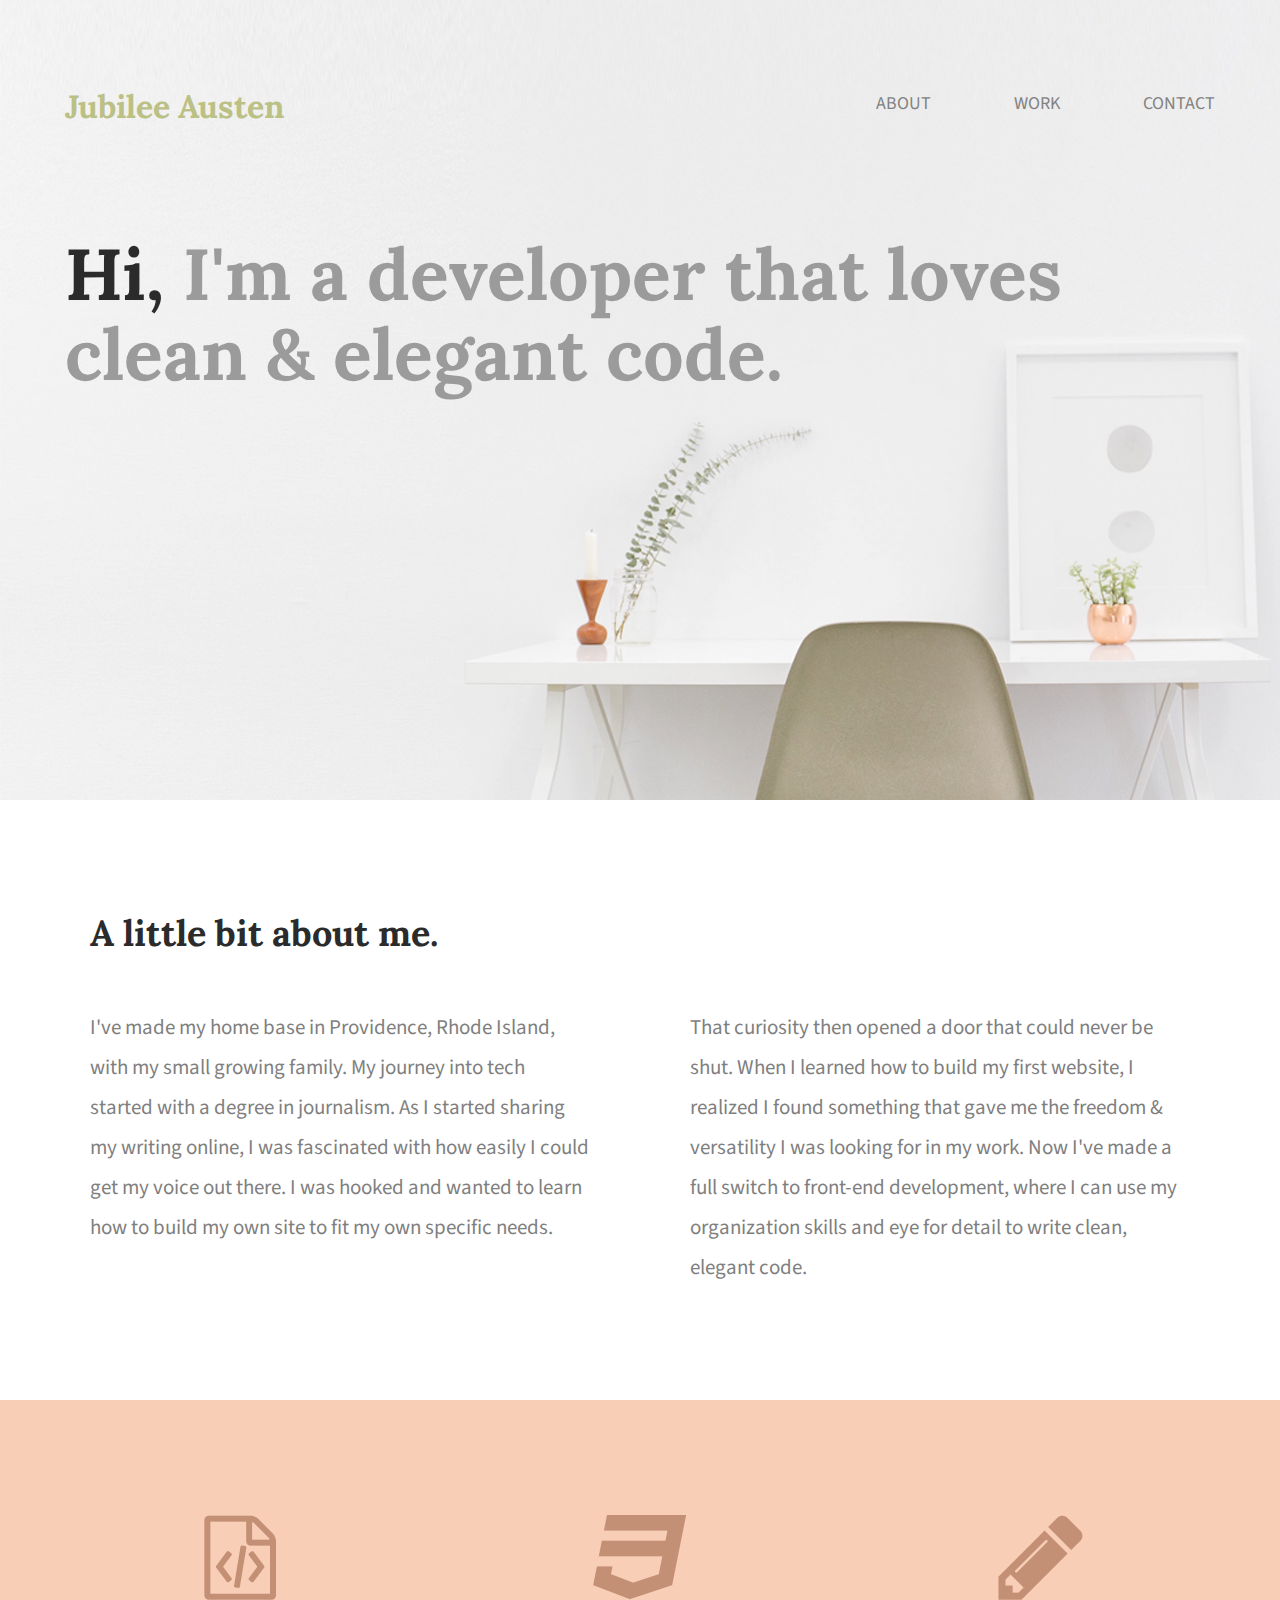
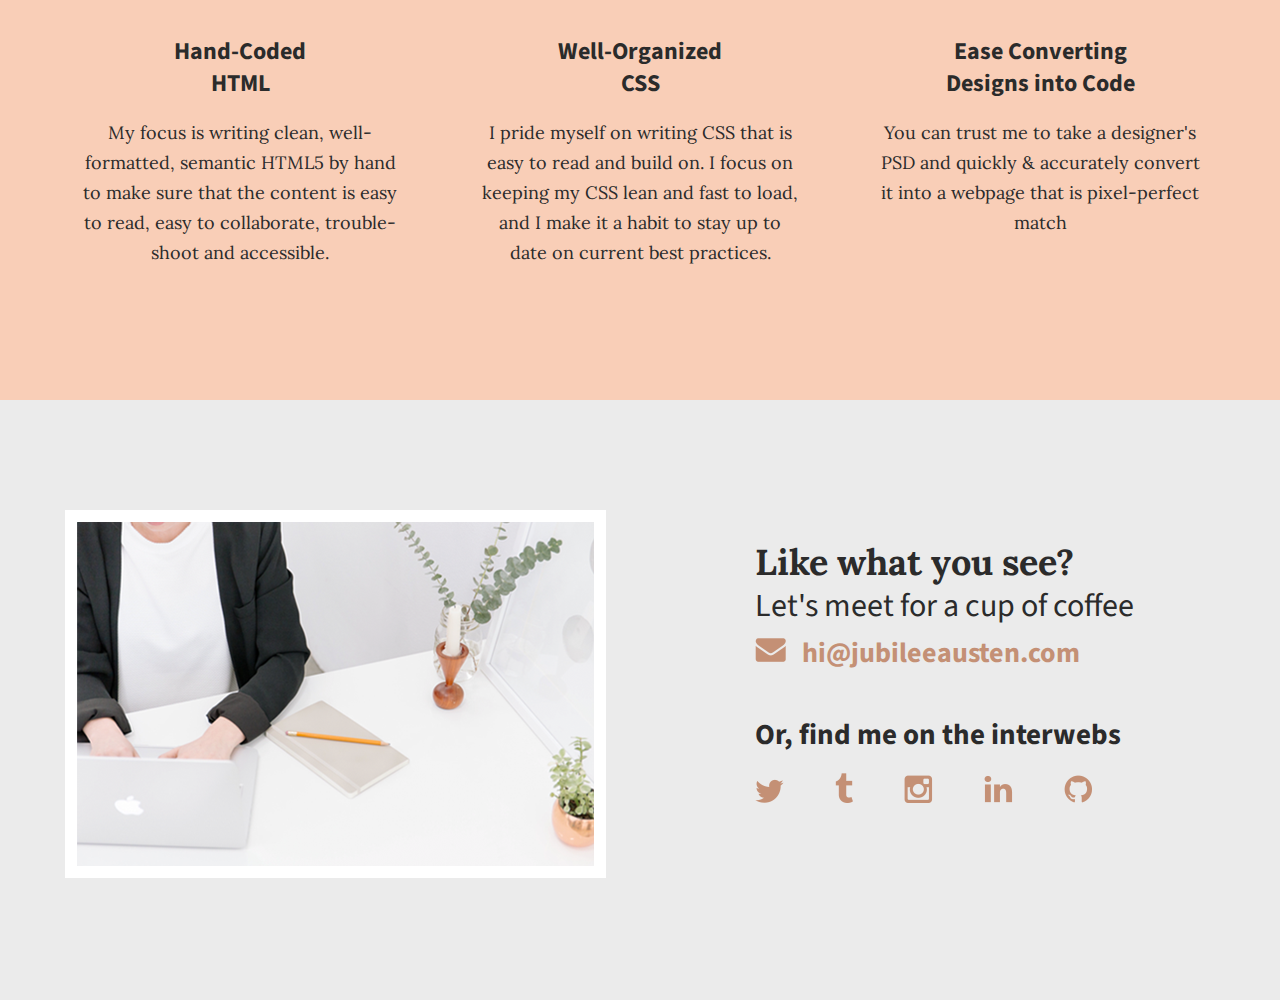
<file: index.html>
<!doctype html>
<html>
    <head>
        <meta charset="utf-8">
        <title>Jubilee Austen | Portfolio</title>
          <link rel="stylesheet" href="css/normalize.css">
          <link rel="stylesheet" href="css/main.css">
          <link href='https://fonts.googleapis.com/css?family=Source+Sans+Pro:400,700' rel='stylesheet' type='text/css'>
          <link href="https://fonts.googleapis.com/css?family=Lora:400,700" rel="stylesheet">
    </head>
    <body>
        <header>
              <div class="full-width">
                  <div class="half-width">
                      <h1>Jubilee Austen</h1>
                  </div>
                  <div class="half-width">
                      <nav>
                          <ul>
                                <li><a href="about.html">About</a></li>
                                <li><a href="#work">Work</a></li>
                                <li><a href="#contact">Contact</a></li>
                          </ul>
                      </nav>
                  </div>
                  <h2><span>Hi,</span> I'm a developer that loves clean &amp; elegant code.</h2>
              </div>
        </header>

        <main>
            <section id="about">
                <div class="full-width">
                      <h2>A little bit about me.</h2>
                    <div class="half-width">
                        <p>I've made my home base in Providence, Rhode Island, with my small growing family. My journey into tech started with a degree in journalism. As I started sharing my writing online, I was fascinated with how easily I could get my voice out there. I was hooked and wanted to learn how to build my own site to fit my own specific needs.</p>
                    </div>
                    <div class="half-width">
                        <p>That curiosity then opened a door that could never be shut. When I learned how to build my first website, I realized I found something that gave me the freedom & versatility I was looking for in my work. Now I've made a full switch to front-end development, where I can use my organization skills and eye for detail to write clean, elegant code.</p>
                    </div>
                </div>
            </section>

            <section id="work">
                <div class="full-width">
                    <div class="third-width">
                          <img src="img/html-icon.png" alt="HTML icon"/>
                          <h3>Hand-Coded HTML</h3>
                          <p>My focus is writing clean, well-formatted, semantic HTML5 by hand to make sure that the content is easy to read, easy to collaborate, trouble-shoot and accessible.</p>
                    </div>
                    <div class="third-width">
                          <img src="img/css-icon.png" alt="CSS icon"/>
                          <h3>Well-Organized CSS</h3>
                          <p>I pride myself on writing CSS that is easy to read and build on. I focus on keeping my CSS lean and fast to load, and I make it a habit to stay up to date on current best practices.</p>
                    </div>
                    <div class="third-width">
                          <img src="img/pencil-icon.png" alt="Pencil icon"/>
                          <h3>Ease Converting Designs into Code</h3>
                          <p>You can trust me to take a designer's PSD and quickly &amp; accurately convert it into a webpage that is pixel-perfect match</p>
                    </div>
                </div>
            </section>

            <footer id="contact">
                <div class="full-width">
                    <div class="half-width">
                          <img src="img/contact-image.png" id="contact-image" alt="Contact image"/>
                    </div>
                    <div class="half-width" id="contact-info">
                          <h2>Like what you see?</h2>
                          <h3 id="email-header" >Let's meet for a cup of coffee</h3>
                          <a href="mailto:hi@jubileeausten.com">
                              <img src="img/envelope.png" id="envelope" alt="envelope"/>
                              hi@jubileeausten.com
                          </a>
                          <h3 id="socialmedia-header"> Or, find me on the interwebs</h3>
                              <ul>
                                  <li><img src="img/twitter.png" alt="twitter"/></li>
                                  <li><img src="img/tumblr.png" alt="tumblr"/></li>
                                  <li><img src="img/instagram.png" alt="instagram"/></li>
                                  <li><img src="img/linkedin.png" alt="linkedin"/></li>
                                  <li><img src="img/github.png" alt="github"/></li>
                              </ul>
                    </div>
                </div>
            </footer>
        </main>
    </body>
</html>
</file>
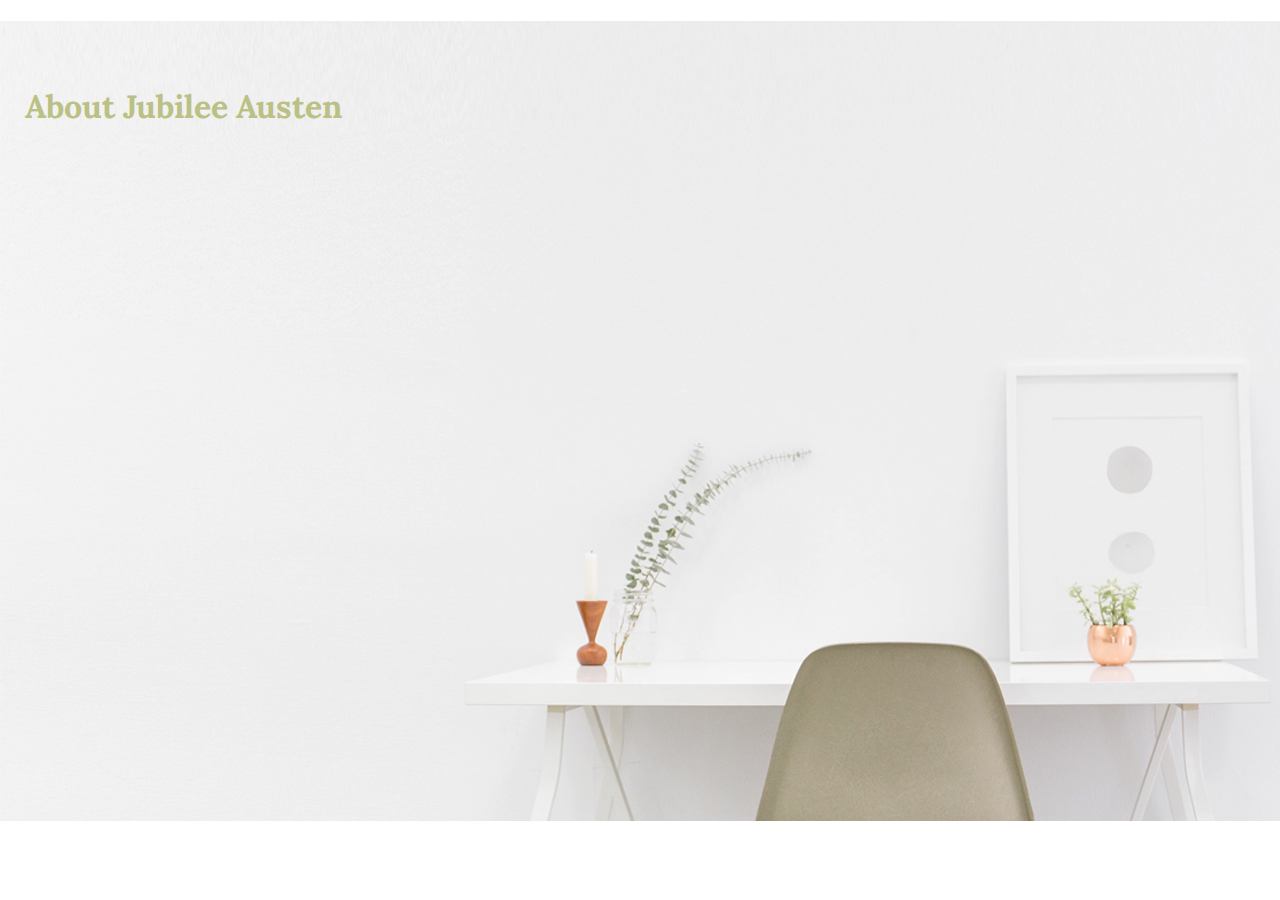
<file: about/about.html>
<!doctype html>
<html>
    <head>
        <meta charset="utf-8">
        <title>About</title>
        <link rel="stylesheet" href="../css/normalize.css">
        <link rel="stylesheet" href="../css/main.css">
        <link href='https://fonts.googleapis.com/css?family=Source+Sans+Pro:400,700' rel='stylesheet' type='text/css'>
        <link href="https://fonts.googleapis.com/css?family=Lora:400,700" rel="stylesheet">
    </head>
    <body>
        <header>
            <h1>About Jubilee Austen</h1>
</file>
<file: css/main.css>
/***** BASE STYLES *****/

body {
  font-family: 'Source Sans Pro', sans-serif;
  color: #2b2b2b;
    }

#about, #work, #contact {
    height: 600px;
}

/***** GRID *****/

.full-width {
    width: 1200px;
    margin: 0 auto;
}
.half-width {
    width: 600px;
    float: left;
}
.third-width {
    width: 400px;
    float: left;
}

/***** HEADER *****/

header {
    height: 800px;
    background-image: url('../img/background-main.png');
    background-size: cover;
}
header h1 {
    padding: 65px 0 65px 25px;
    font-family: 'Lora', serif;
    color: #bbc085;
}

nav {
    float: right;
    padding: 75px 25px;
}
nav ul li {
    display: inline-block;
}
nav ul li a {
    text-transform: uppercase;
    text-decoration: none;
    font-size:18px;
    color: #828282;
    padding-left: 80px;
}

header h2 {
    width: 1000px;
    clear: left;
    font-family: 'Lora', serif;
    font-size: 72px;
    line-height: 80px;
    color: #9b9b9b;
    padding: 20px 0 20px 25px;
}
header h2 span {
    color: #2b2b2b;
}

/***** ABOUT CSS *****/

#about .full-width {
    padding: 80px 0;
}

#about h2 {
    font-family: 'Lora', serif;
    font-size: 36px;
    padding-left: 50px;
}

#about p {
  font-size: 21px;
  color: #7f7f7f;
  line-height: 40px;
  padding-left: 50px;
  padding-right: 50px;
}

/***** WORK *****/

#work {
    background: #f9ceb7;
    text-align: center;
}

#work .full-width {
    padding:115px 0;
}

#work img {
    padding-bottom: 30px;
}

#work h3 {
    font-size: 24px;
    line-height: 32px;
    width: 190px;
    margin: 0 auto;
}

#work p {
    font-family: 'lora', serif;
    font-size:18px;
    line-height: 30px;
    padding: 0 40px;
}

/***** CONTACT *****/

#contact {
    background: #ebebeb;
}

#contact .full-width {
    padding: 110px 0;
}

#contact img#contact-image {
    margin-left: 25px;
    border: 12px solid #ffffff;
}

#contact h2, #contact #email-header, #contact #socialmedia-header, #contact ul
{
  padding-left: 115px;
}
#contact #envelope {
    padding: 0 10px 0 115px;
}

#contact h2 {
    font-family: 'Lora', serif;
    font-size: 36px;
    line-height: 44px;
}
#contact #email-header {
    font-size: 32px;
    font-weight:400;
    line-height: 44px;
    margin: -30px 0 5px 0;
}
#contact #socialmedia-header {
    font-weight: bold;
    font-size: 29px;
    line-height: 44px;
    margin: 40px 0 0 0;
}
#contact a {
    text-decoration: none;
    color: #c49075;
    font-weight: bold;
    font-size: 28px;
}

#contact ul {
    list-style: none;
}
#contact ul li {
    display: inline-block;
}
#contact ul img {
    font-size: 32px;
    padding-right: 48px;
}
</file>
